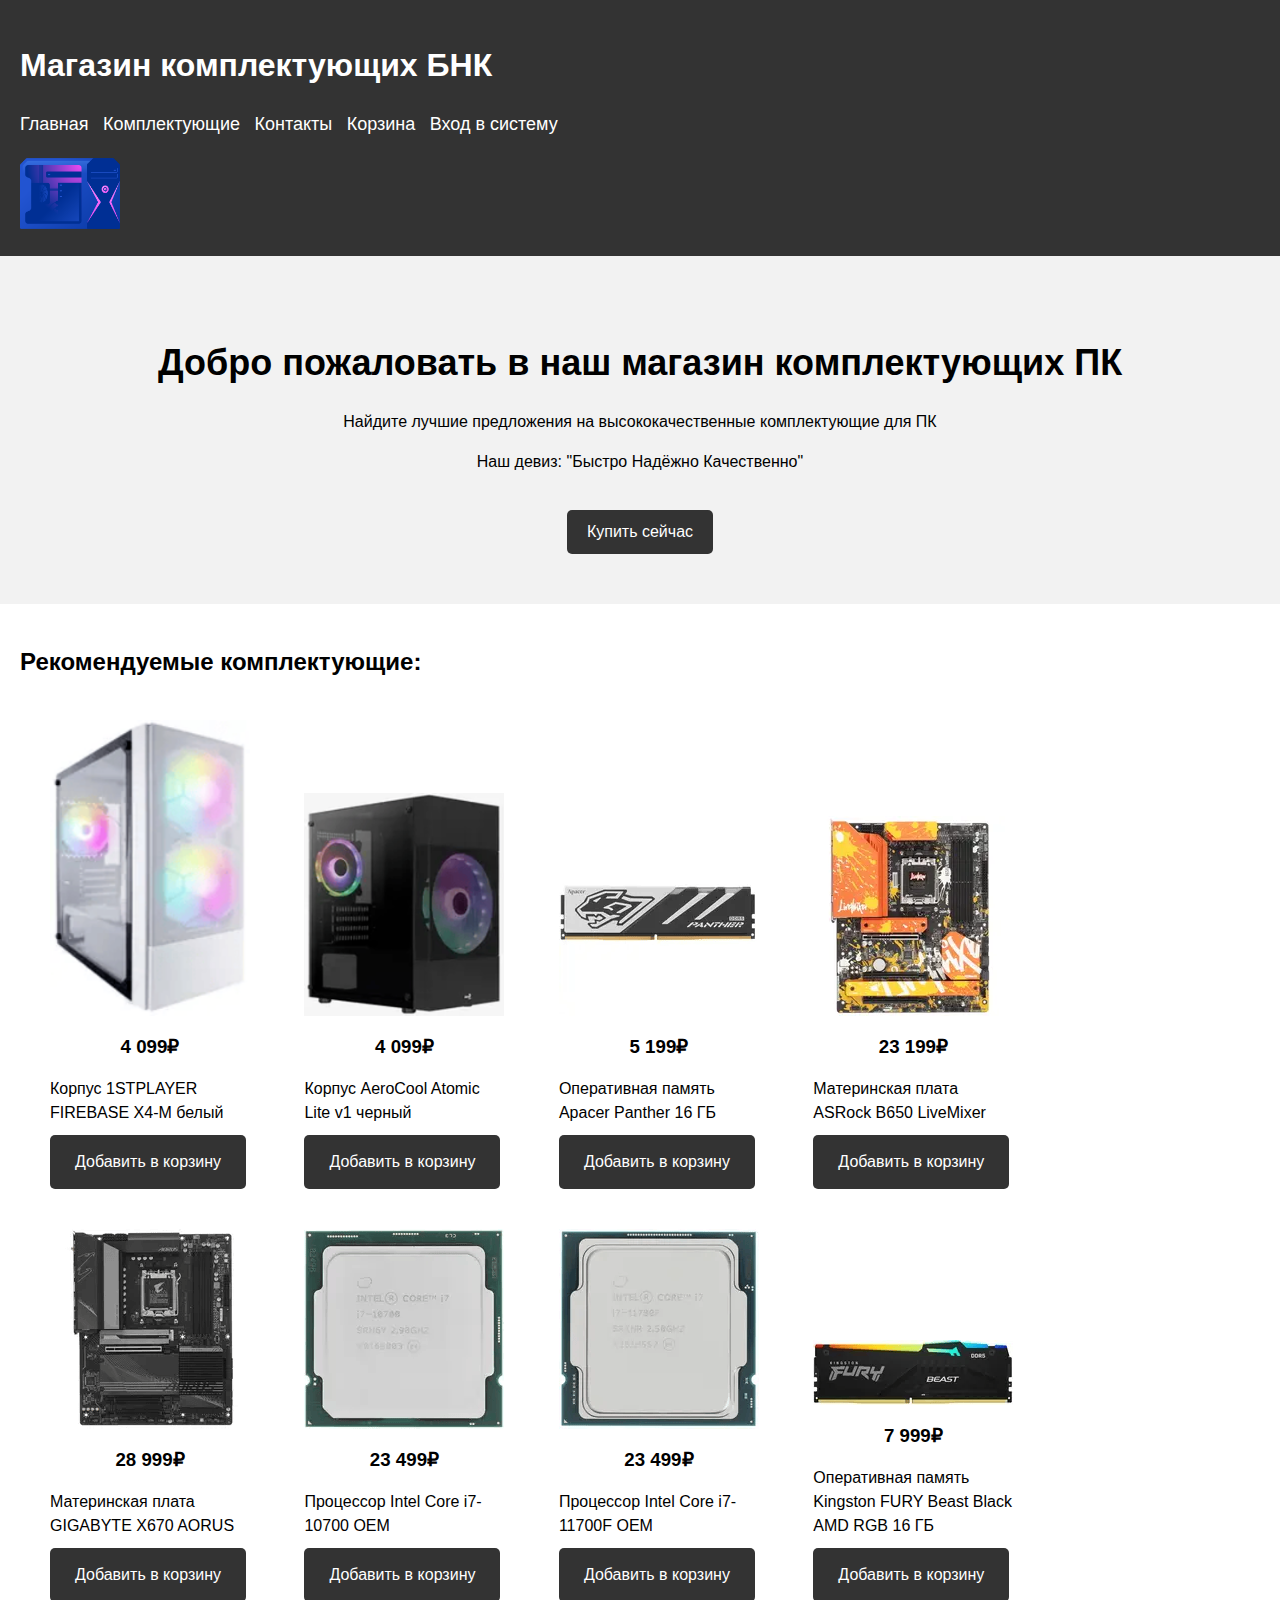
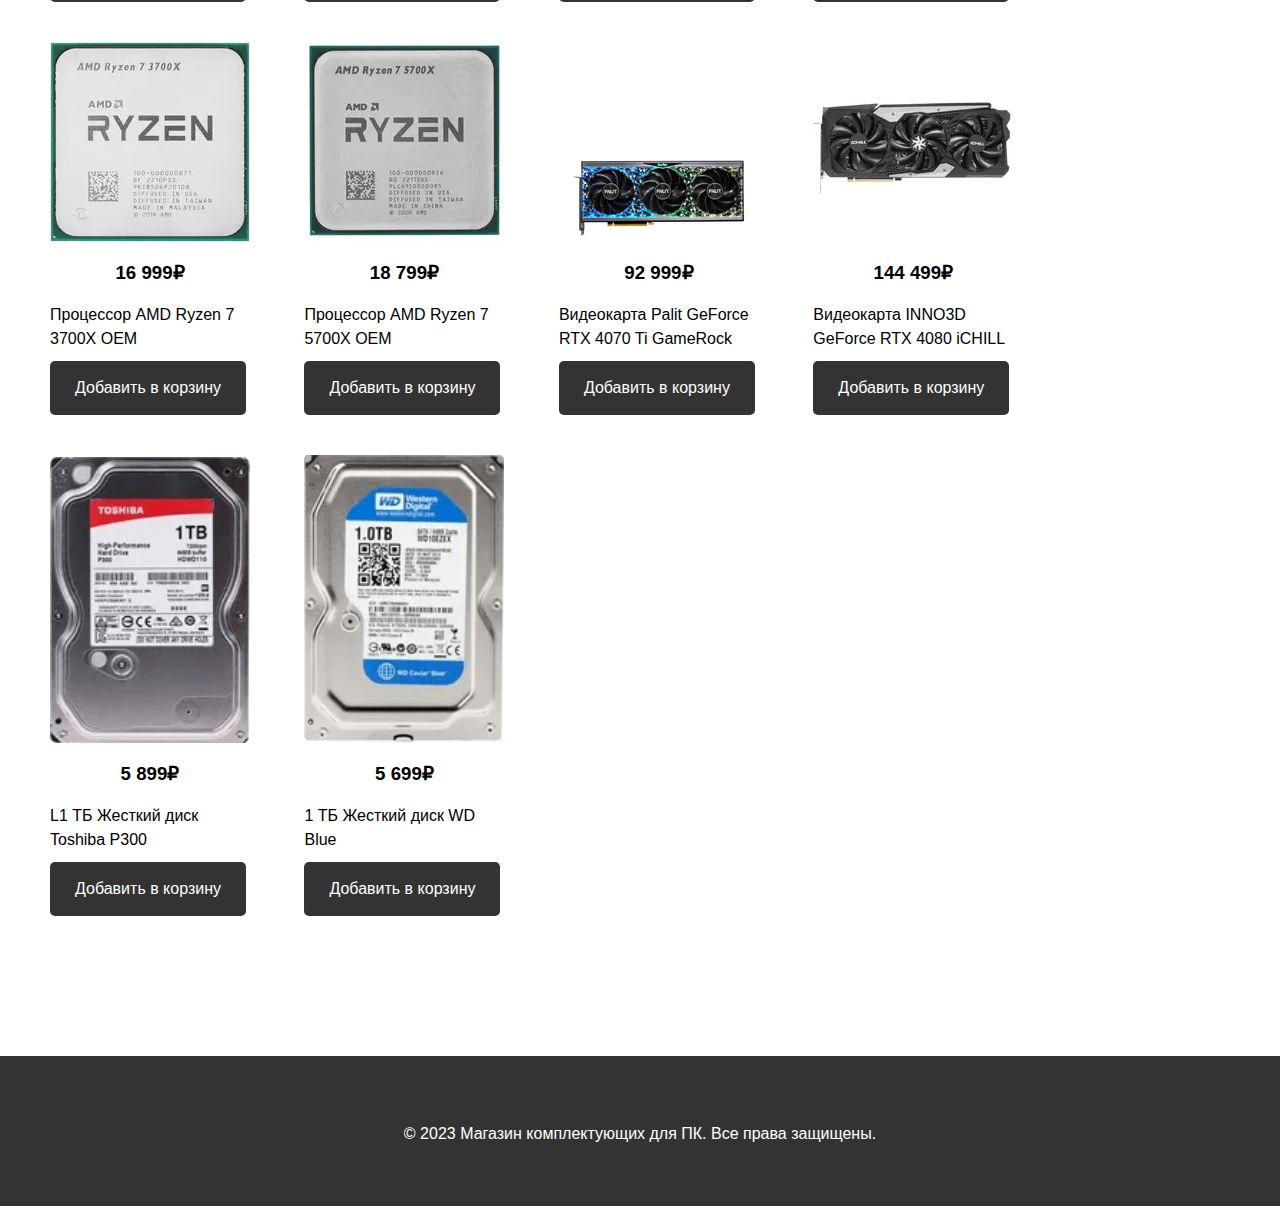
<file: index.html>
<!DOCTYPE html>
<html lang="en">
<head>
  <title>Магазин комплектующих ПК</title>
  <link rel="stylesheet" type="text/css" href="index.css">
  <meta name="viewport" content="width=device-width, initial-scale=1.0">
</head>

<body>
  <header>
    <h1>Магазин комплектующих БНК</h1>
    <nav>
      <ul>
        <li><a href="home.html">Главная</a></li>
        <li><a href="components.html">Комплектующие</a></li>
        <li><a href="contact.html">Контакты</a></li>
        <li><a href="basket.html">Корзина</a></li>
        <li><a href="login.html">Вход в систему</a></li>
      </ul>
    </nav>
    <nav>
      <img class="logo" src="img/Logo.png" width="100">
    </nav>
  </header>

  <section class="banner">
    <h2>Добро пожаловать в наш магазин комплектующих ПК</h2>
    <p>Найдите лучшие предложения на высококачественные комплектующие для ПК</p>
    <p>Наш девиз: "Быстро Надёжно Качественно"</p>
    <a href="components.html" class="cta-button">Купить сейчас</a>
  </section>

  <section class="product-list">
    <h2>Рекомендуемые комплектующие:</h2>
    <div class="product">
      <img src="img_2/1STPLAYER_FIREBASE_X4-M.png" alt="1STPLAYER_FIREBASE_X4-M">
      <h3>4 099&#8381;</h3>
      <p>Корпус 1STPLAYER FIREBASE X4-M белый</p>
      <a href="#" class="product-button">Добавить в корзину</a>
    </div>
    <div class="product">
      <img src="img_2/AeroCool_Atomic_lite_v1.png" alt="AeroCool_Atomic_lite_v1">
      <h3>4 099&#8381;</h3>
      <p>Корпус AeroCool Atomic Lite v1 черный</p>
      <a href="#" class="product-button">Добавить в корзину</a>
    </div>
    <div class="product">
        <img src="img_2/Apacer_Pather.png" alt="Apacer_Pather">
        <h3>5 199&#8381;</h3>
        <p>Оперативная память Apacer Panther 16 ГБ</p>
        <a href="#" class="product-button">Добавить в корзину</a>
      </div>
      <div class="product">
        <img src="img_2/ASRock_B650_LiveMixer.png" alt="ASRock_B650_LiveMixer">
        <h3>23 199&#8381;</h3>
        <p>Материнская плата ASRock B650 LiveMixer</p>
        <a href="#" class="product-button">Добавить в корзину</a>
      </div>
      <div class="product">
        <img src="img_2/GIGABYTE_X670_AORUS_ELITE_AX.png" alt="GIGABYTE_X670_AORUS_ELITE_AX">
        <h3>28 999&#8381;</h3>
        <p>Материнская плата GIGABYTE X670 AORUS</p>
        <a href="#" class="product-button">Добавить в корзину</a>
      </div>
      <div class="product">
        <img src="img_2/i7-10700.png" alt="i7-10700">
        <h3>23 499&#8381;</h3>
        <p>Процессор Intel Core i7-10700 OEM </p>
        <a href="#" class="product-button">Добавить в корзину</a>
      </div>
      <div class="product">
        <img src="img_2/i7-11700F.png" alt="i7-11700F">
        <h3>23 499&#8381;</h3>
        <p>Процессор Intel Core i7-11700F OEM </p>
        <a href="#" class="product-button">Добавить в корзину</a>
      </div>
      <div class="product">
        <img src="img_2/Kingston_Fury_Beast_Black_RGB.png" alt="Kingston_Fury_Beast_Black_RGB">
        <h3>7 999&#8381;</h3>
        <p>Оперативная память Kingston FURY Beast Black AMD RGB 16 ГБ </p>
        <a href="#" class="product-button">Добавить в корзину</a>
      </div>
      <div class="product">
        <img src="img_2/R7-3700X.png" alt="R7-3700X">
        <h3>16 999&#8381;</h3>
        <p>Процессор AMD Ryzen 7 3700X OEM </p>
        <a href="#" class="product-button">Добавить в корзину</a>
      </div>
      <div class="product">
        <img src="img_2/R7-5700X.png" alt="R7-5700X">
        <h3>18 799&#8381;</h3>
        <p>Процессор AMD Ryzen 7 5700X OEM </p>
        <a href="#" class="product-button">Добавить в корзину</a>
      </div>
      <div class="product">
        <img src="img_2/Palit_RTX4070TI_GameRock.png" alt="Palit_RTX4070TI_GameRock">
        <h3>92 999&#8381;</h3>
        <p>Видеокарта Palit GeForce RTX 4070 Ti GameRock </p>
        <a href="#" class="product-button">Добавить в корзину</a>
      </div>
      <div class="product">
        <img src="img_2/INNO3D_RTX4080_iCHIKK_X3.png" alt="INNO3D_RTX4080_iCHIKK_X3">
        <h3>144 499&#8381;</h3>
        <p>Видеокарта INNO3D GeForce RTX 4080 iCHILL </p>
        <a href="#" class="product-button">Добавить в корзину</a>
      </div>
      <div class="product">
        <img src="img_2/Toshiba_P300.png" alt="Toshiba_P300">
        <h3>5 899&#8381;</h3>
        <p>L1 ТБ Жесткий диск Toshiba P300 </p>
        <a href="#" class="product-button">Добавить в корзину</a>
      </div>
      <div class="product">
        <img src="img_2/WD_Blue.png" alt="WD_Blue">
        <h3>5 699&#8381;</h3>
        <p>1 ТБ Жесткий диск WD Blue </p>
        <a href="#" class="product-button">Добавить в корзину</a>
      </div>
  </section>

  <footer>
    <p>&copy; 2023 Магазин комплектующих для ПК. Все права защищены.</p>
  </footer>
</body>

</html>
</file>
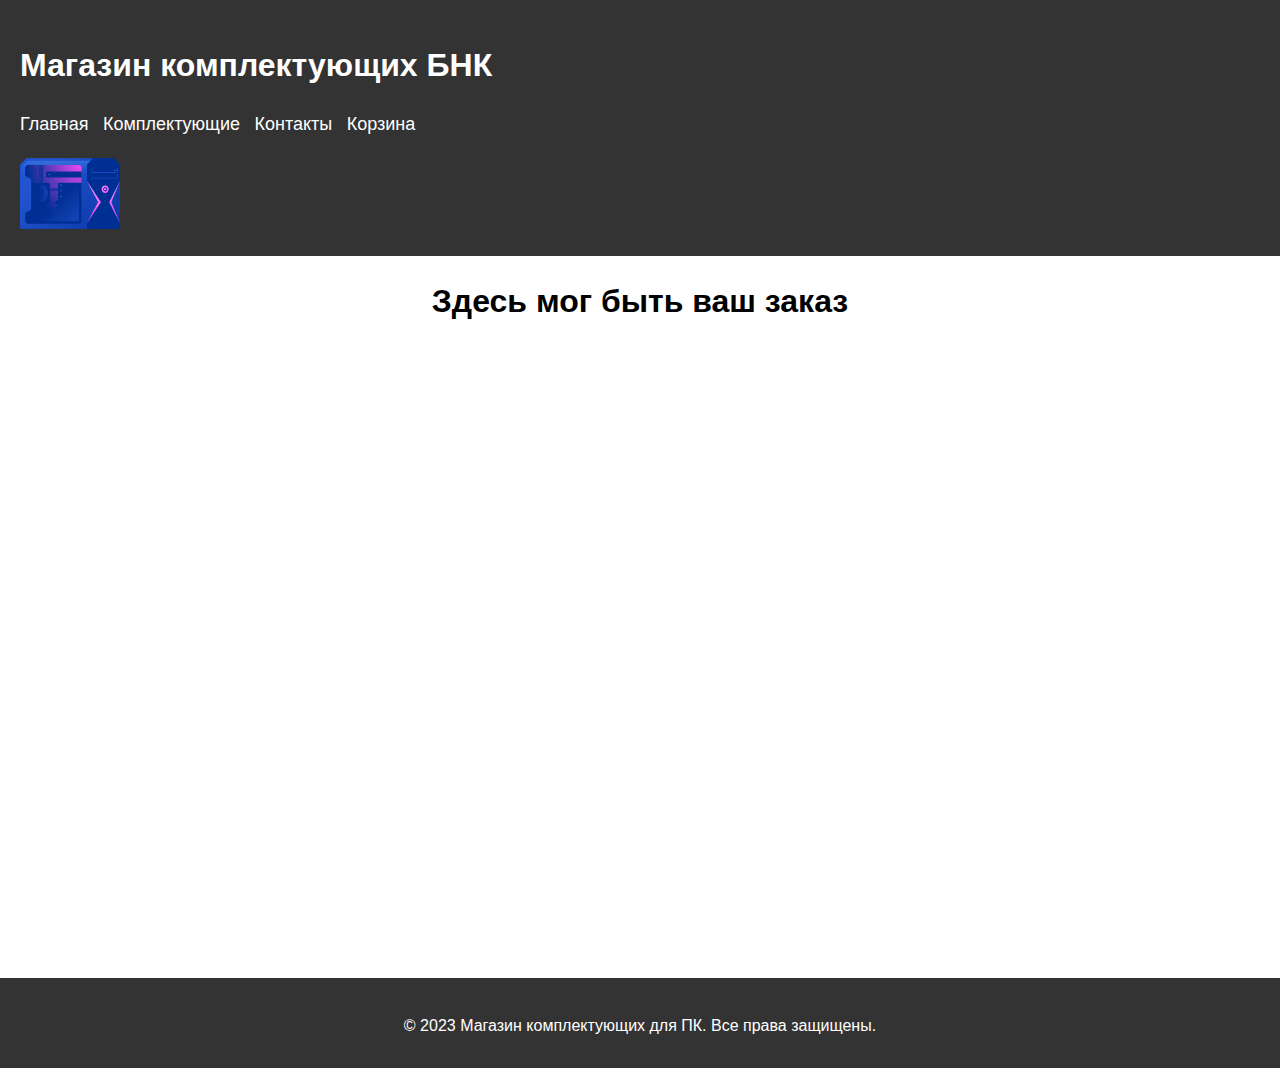
<file: basket.html>
<!DOCTYPE html>
<html lang="en">
<head>
    <meta charset="UTF-8">
    <meta name="viewport" content="width=device-width, initial-scale=1.0">
    <title>Корзина</title>
    <link rel="stylesheet" href="basket.css">
</head>
<body>
    <header>
        <h1>Магазин комплектующих БНК</h1>
        <nav>
          <ul>
            <li><a href="home.html">Главная</a></li>
            <li><a href="components.html">Комплектующие</a></li>
            <li><a href="contact.html">Контакты</a></li>
            <li><a href="basket.html">Корзина</a></li>
          </ul>
        </nav>
        <nav>
          <img class="logo" src="img/Logo.png" width="100">
        </nav>
      </header>

<h1 class="h_1">Здесь мог быть ваш заказ</h1>

      <footer>
        <p>&copy; 2023 Магазин комплектующих для ПК. Все права защищены.</p>
      </footer>
</body>
</html>
</file>
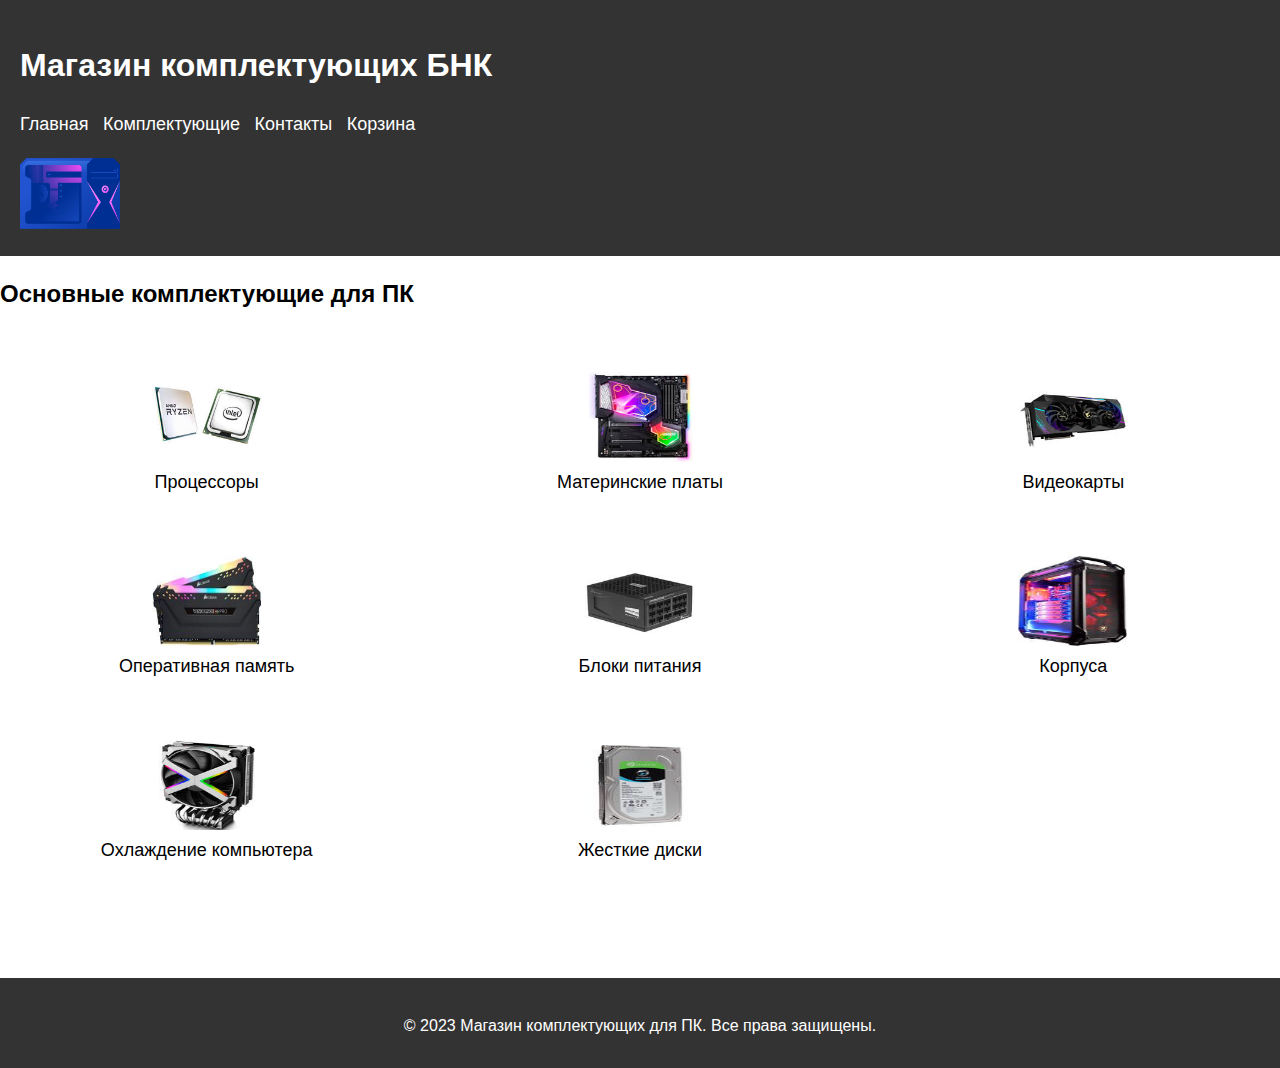
<file: components.html>
<!DOCTYPE html>
<html lang="en">
<head>
    <meta charset="UTF-8">
    <meta name="viewport" content="width=device-width, initial-scale=1.0">
    <title>Комплектующие</title>
    <link rel="stylesheet" href="components.css">
</head>
<body>
    <header>
        <h1>Магазин комплектующих БНК</h1>
        <nav>
          <ul>
            <li><a href="home.html">Главная</a></li>
            <li><a href="components.html">Комплектующие</a></li>
            <li><a href="contact.html">Контакты</a></li>
            <li><a href="basket.html">Корзина</a></li>
          </ul>
        </nav>
        <nav>
          <img class="logo" src="img/Logo.png" width="100">
        </nav>
      </header>
      <h2>Основные комплектующие для ПК</h2>
      <section class="product-list">
        
    <div class="product">
      <img src="img/Processor.jpg" width="110" height="90" alt="Processor">
      <a href="./components/html/processors.html" class="a_1">Процессоры</a>
    </div>

    <div class="product">
        <img src="img/Motherboard.jpg" width="110" height="90" alt="Motherboard">
        <a href="./components/html/motherboard.html" class="a_1">Материнские платы</a>
      </div>

      <div class="product">
        <img src="img/Videocard.jpg" width="110" height="90" alt="Videocard">
        <a href="./components/html/videocard.html" class="a_1">Видеокарты</a>
      </div>

      <div class="product">
        <img src="img/Random_access_memory.jpg" width="110" height="90" alt="RAM">
        <a href="./components/html/RAM.html" class="a_1">Оперативная память</a>
      </div>

      <div class="product">
        <img src="img/Power_unit.jpg" width="110" height="90" alt="Power_unit">
        <a href="./components/html/power_unit.html" class="a_1">Блоки питания</a>
      </div>

      <div class="product">
        <img src="img/Сorpus.jpg" width="110" height="90" alt="Corpus">
        <a href="./components/html/corpus.html" class="a_1">Корпуса</a>
      </div>

      <div class="product">
        <img src="img/Cooler.jpg" width="110" height="90" alt="Cooler">
        <a href="./components/html/cooler.html" class="a_1">Охлаждение компьютера</a>
      </div>

      <div class="product">
        <img src="img/Hard_drive.jpg" width="110" height="90" alt="Hard_drive">
        <a href="./components/html/hardrive.html"  class="a_1">Жесткие диски</a>
      </div>

      </section>
      <footer>
        <p>&copy; 2023 Магазин комплектующих для ПК. Все права защищены.</p>
      </footer>
</body>
</html>
</file>
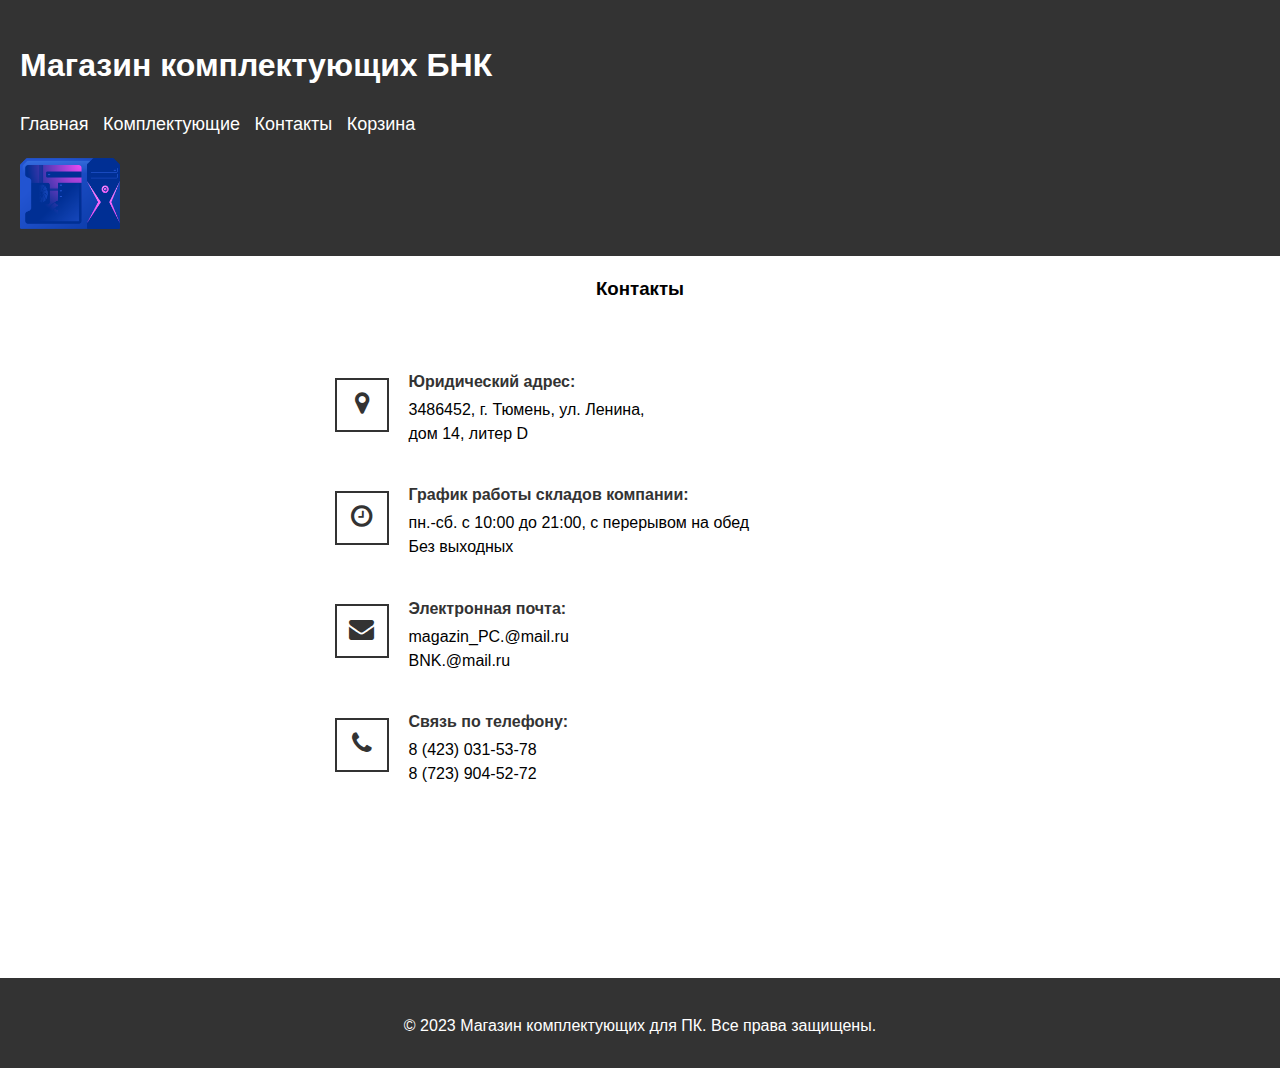
<file: contact.html>
<!DOCTYPE html>
<html lang="en">
<head>
    <meta charset="UTF-8">
    <meta name="viewport" content="width=device-width, initial-scale=1.0">
    <title>Контакты</title>
    <link rel="stylesheet" href="contact.css">
</head>
<body>
    <header>
        <h1>Магазин комплектующих БНК</h1>
        <nav>
          <ul>
            <li><a href="home.html">Главная</a></li>
            <li><a href="components.html">Комплектующие</a></li>
            <li><a href="contact.html">Контакты</a></li>
            <li><a href="basket.html">Корзина</a></li>
          </ul>
          <nav>
            <img class="logo" src="img/Logo.png" width="100">
          </nav>
        </nav>

        </header>

        <h3 style="text-align:center;">Контакты</h3>

<section>
    <div class="nesolestag-enadenud">
      
        <div class="ico-wrap"> <i class="fa fa-map-marker ico-contact"></i>
        </div>
        <div class="meanous-andscoev">
        <h4 class="aio-icon-title">Юридический адрес:</h4>
        <div class="aio-icon-description">
        3486452, г. Тюмень, ул. Ленина,
        <br>дом 14, литер D</div>
        </div>
      
        <span class="kesednsoled"></span>
      
        <div class="ico-wrap"> <i class="fa fa-clock-o ico-contact"></i>
        </div>
        <div class="meanous-andscoev">
        <h4 class="aio-icon-title">График работы складов компании:</h4>
        <div class="aio-icon-description">
        пн.-сб. с 10:00 до 21:00, с перерывом на обед
        <br>Без выходных</div>
        </div>
      
        <span class="kesednsoled"></span>
      
        <div class="ico-wrap">
        <i class="fa fa-envelope ico-contact"></i>
        </div>

        <div class="meanous-andscoev">
        <h4 class="aio-icon-title">Электронная почта:</h4>

        <div class="aio-icon-description">
        magazin_PC.@mail.ru
        <br>BNK.@mail.ru</div>
        </div>
      
        <span class="kesednsoled"></span>
      
        <div class="ico-wrap">
        <i class="fa fa-phone ico-contact"></i>
        </div>

        <div class="meanous-andscoev">
        <h4 class="aio-icon-title">Связь по телефону:</h4>

        <div class="aio-icon-description">
        8 (423) 031-53-78
        <br>8 (723) 904-52-72</div>
        </div>
      
        <span class="kesednsoled"></span>
      </div>
    </section>

        <footer>
            <p>&copy; 2023 Магазин комплектующих для ПК. Все права защищены.</p>
          </footer>
</body>
</html>
</file>
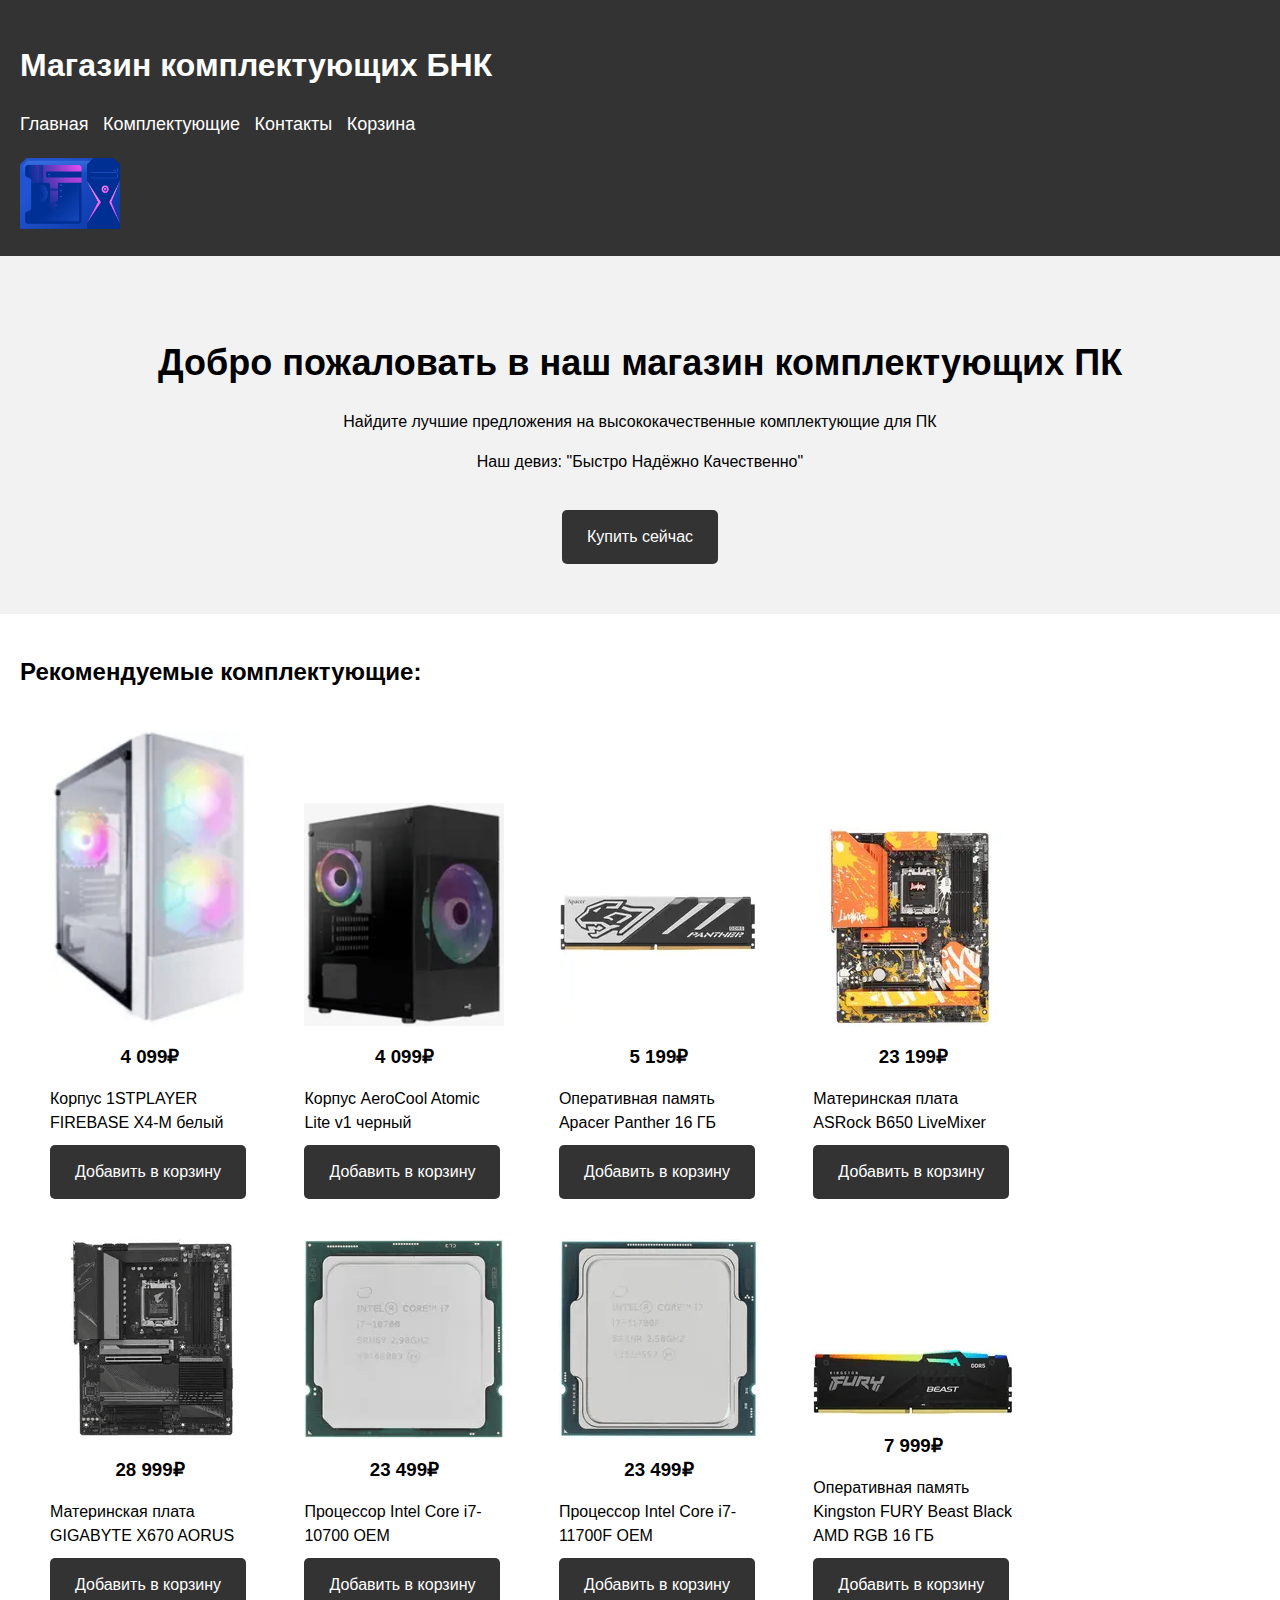
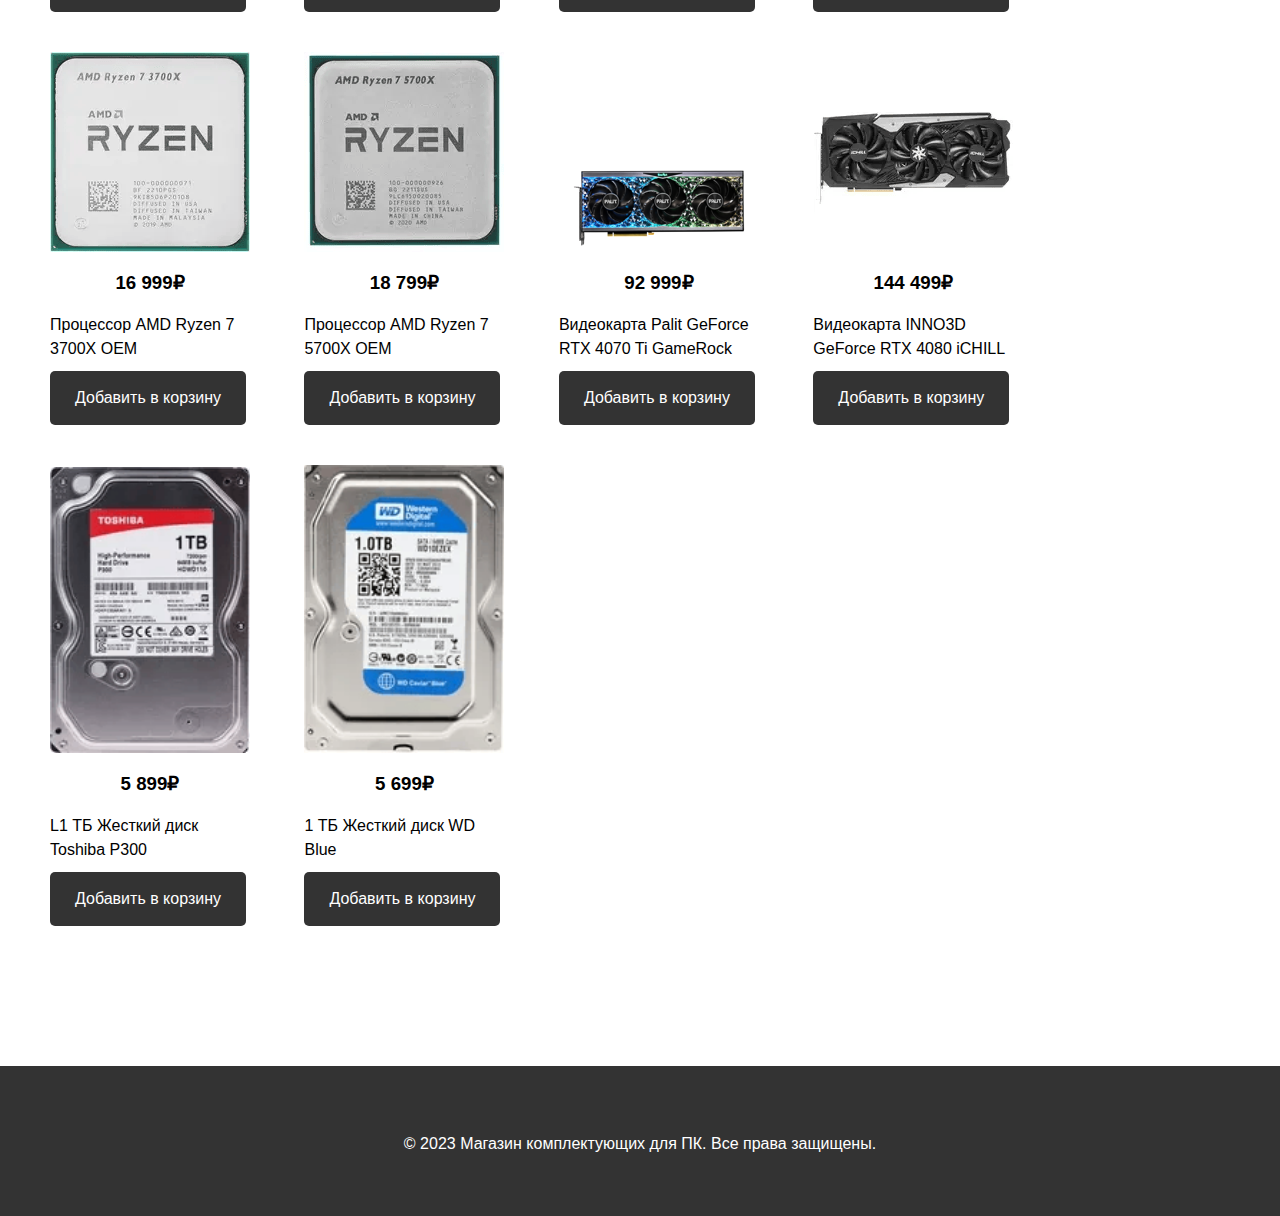
<file: home.html>
<!DOCTYPE html>
<html>

<head>
  <title>Магазин комплектующих ПК</title>
  <link rel="stylesheet" type="text/css" href="home.css">
  <meta name="viewport" content="width=device-width, initial-scale=1.0">
</head>

<body>
  <header>
    <h1>Магазин комплектующих БНК</h1>
    <nav>
      <ul>
        <li><a href="home.html">Главная</a></li>
        <li><a href="components.html">Комплектующие</a></li>
        <li><a href="contact.html">Контакты</a></li>
        <li><a href="basket.html">Корзина</a></li>
      </ul>
    </nav>
    <nav>
      <img class="logo" src="img/Logo.png" width="100">
    </nav>
  </header>

  <section class="banner">
    <h2>Добро пожаловать в наш магазин комплектующих ПК</h2>
    <p>Найдите лучшие предложения на высококачественные комплектующие для ПК</p>
    <p>Наш девиз: "Быстро Надёжно Качественно"</p>
    <a href="components.html" class="cta-button">Купить сейчас</a>
  </section>

  <section class="product-list">
    <h2>Рекомендуемые комплектующие:</h2>
    <div class="product">
      <img src="img_2/1STPLAYER_FIREBASE_X4-M.png" alt="1STPLAYER_FIREBASE_X4-M">
      <h3>4 099&#8381;</h3>
      <p>Корпус 1STPLAYER FIREBASE X4-M белый</p>
      <a href="#" class="product-button">Добавить в корзину</a>
    </div>
    <div class="product">
      <img src="img_2/AeroCool_Atomic_lite_v1.png" alt="AeroCool_Atomic_lite_v1">
      <h3>4 099&#8381;</h3>
      <p>Корпус AeroCool Atomic Lite v1 черный</p>
      <a href="#" class="product-button">Добавить в корзину</a>
    </div>
    <div class="product">
        <img src="img_2/Apacer_Pather.png" alt="Apacer_Pather">
        <h3>5 199&#8381;</h3>
        <p>Оперативная память Apacer Panther 16 ГБ</p>
        <a href="#" class="product-button">Добавить в корзину</a>
      </div>
      <div class="product">
        <img src="img_2/ASRock_B650_LiveMixer.png" alt="ASRock_B650_LiveMixer">
        <h3>23 199&#8381;</h3>
        <p>Материнская плата ASRock B650 LiveMixer</p>
        <a href="#" class="product-button">Добавить в корзину</a>
      </div>
      <div class="product">
        <img src="img_2/GIGABYTE_X670_AORUS_ELITE_AX.png" alt="GIGABYTE_X670_AORUS_ELITE_AX">
        <h3>28 999&#8381;</h3>
        <p>Материнская плата GIGABYTE X670 AORUS</p>
        <a href="#" class="product-button">Добавить в корзину</a>
      </div>
      <div class="product">
        <img src="img_2/i7-10700.png" alt="i7-10700">
        <h3>23 499&#8381;</h3>
        <p>Процессор Intel Core i7-10700 OEM </p>
        <a href="#" class="product-button">Добавить в корзину</a>
      </div>
      <div class="product">
        <img src="img_2/i7-11700F.png" alt="i7-11700F">
        <h3>23 499&#8381;</h3>
        <p>Процессор Intel Core i7-11700F OEM </p>
        <a href="#" class="product-button">Добавить в корзину</a>
      </div>
      <div class="product">
        <img src="img_2/Kingston_Fury_Beast_Black_RGB.png" alt="Kingston_Fury_Beast_Black_RGB">
        <h3>7 999&#8381;</h3>
        <p>Оперативная память Kingston FURY Beast Black AMD RGB 16 ГБ </p>
        <a href="#" class="product-button">Добавить в корзину</a>
      </div>
      <div class="product">
        <img src="img_2/R7-3700X.png" alt="R7-3700X">
        <h3>16 999&#8381;</h3>
        <p>Процессор AMD Ryzen 7 3700X OEM </p>
        <a href="#" class="product-button">Добавить в корзину</a>
      </div>
      <div class="product">
        <img src="img_2/R7-5700X.png" alt="R7-5700X">
        <h3>18 799&#8381;</h3>
        <p>Процессор AMD Ryzen 7 5700X OEM </p>
        <a href="#" class="product-button">Добавить в корзину</a>
      </div>
      <div class="product">
        <img src="img_2/Palit_RTX4070TI_GameRock.png" alt="Palit_RTX4070TI_GameRock">
        <h3>92 999&#8381;</h3>
        <p>Видеокарта Palit GeForce RTX 4070 Ti GameRock </p>
        <a href="#" class="product-button">Добавить в корзину</a>
      </div>
      <div class="product">
        <img src="img_2/INNO3D_RTX4080_iCHIKK_X3.png" alt="INNO3D_RTX4080_iCHIKK_X3">
        <h3>144 499&#8381;</h3>
        <p>Видеокарта INNO3D GeForce RTX 4080 iCHILL </p>
        <a href="#" class="product-button">Добавить в корзину</a>
      </div>
      <div class="product">
        <img src="img_2/Toshiba_P300.png" alt="Toshiba_P300">
        <h3>5 899&#8381;</h3>
        <p>L1 ТБ Жесткий диск Toshiba P300 </p>
        <a href="#" class="product-button">Добавить в корзину</a>
      </div>
      <div class="product">
        <img src="img_2/WD_Blue.png" alt="WD_Blue">
        <h3>5 699&#8381;</h3>
        <p>1 ТБ Жесткий диск WD Blue </p>
        <a href="#" class="product-button">Добавить в корзину</a>
      </div>
  </section>

  <footer>
    <p>&copy; 2023 Магазин комплектующих для ПК. Все права защищены.</p>
  </footer>
</body>
</html>
</file>
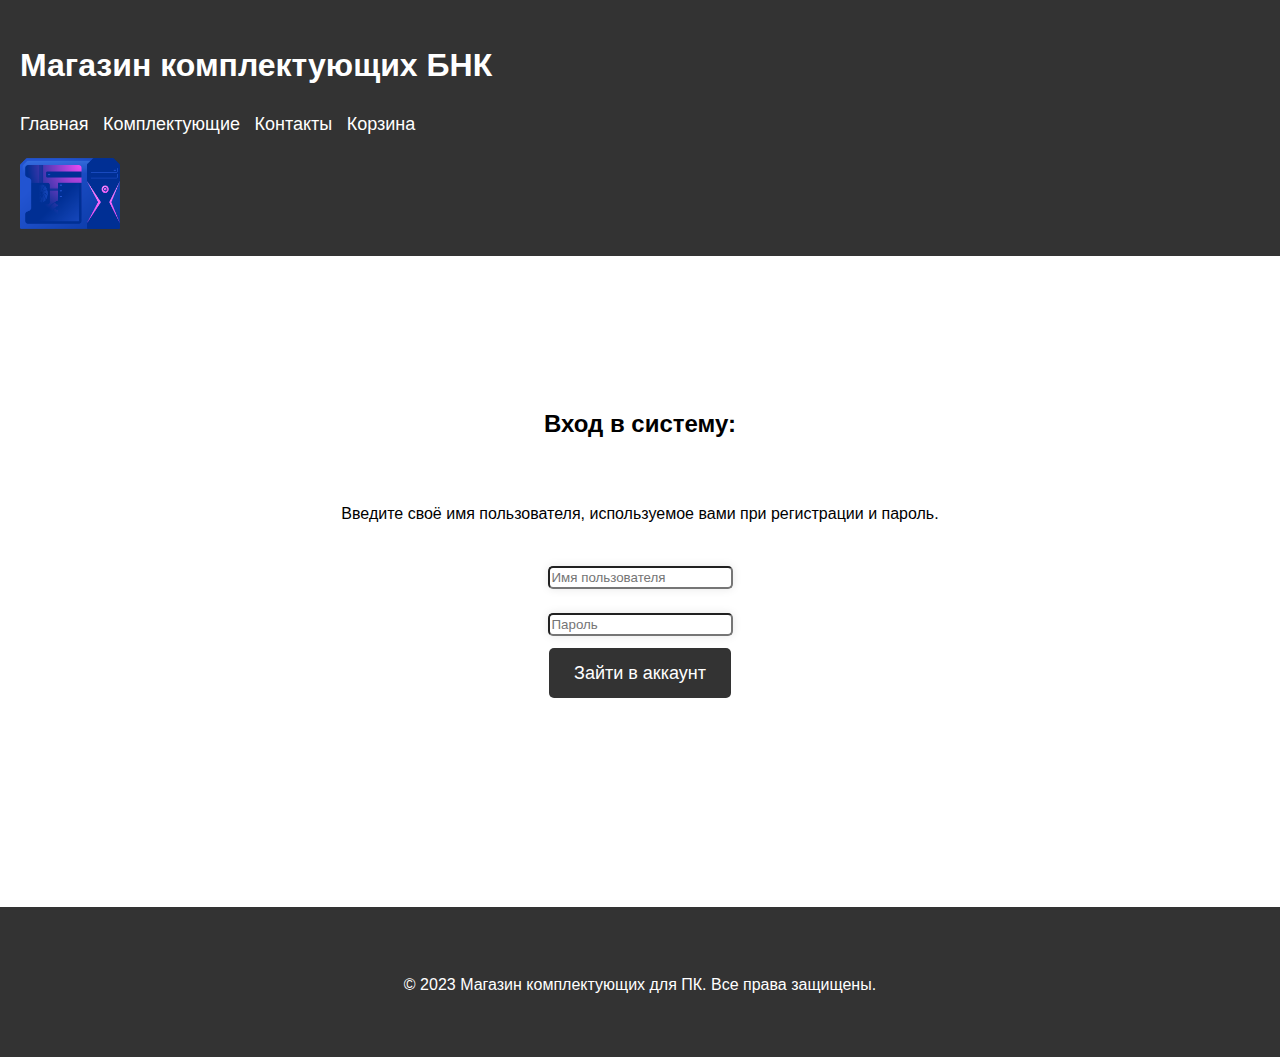
<file: login.html>
<!DOCTYPE html>
<html lang="en">
<head>
    <meta charset="UTF-8">
    <meta name="viewport" content="width=device-width, initial-scale=1.0">
    <title>Регистрация</title>
    <link rel="stylesheet" href="login.css">
</head>
<body>
        <header>
          <h1>Магазин комплектующих БНК</h1>
          <nav>
            <ul>
              <li><a href="home.html">Главная</a></li>
              <li><a href="components.html">Комплектующие</a></li>
              <li><a href="contact.html">Контакты</a></li>
              <li><a href="basket.html">Корзина</a></li>
            </ul>
          </nav>
        <nav>
          <img class="logo" src="img/Logo.png" width="100">
        </nav>
        </header>
        <main>
            <div class ="upper">
              <h2>Вход в систему:</h2>
              <br>
              <p>Введите своё имя пользователя, используемое вами при регистрации и пароль.</p>
            </div>
            <form>
                <br>
                <input class="login" type="text" placeholder="Имя пользователя" required>
                <br>
                <input class="passw" type="password" placeholder="Пароль" required>
                <br>
                <nav class="but">
                    <ul>
                  <li class="neww"><a href="home.html" class="button">Зайти в аккаунт</a></li>
                    </ul>
                 </nav>
              </form>
            </div>
        
              </main>
        <footer>
            <p>&copy; 2023 Магазин комплектующих для ПК. Все права защищены.</p>
        </footer>
</body>
</html>
</file>
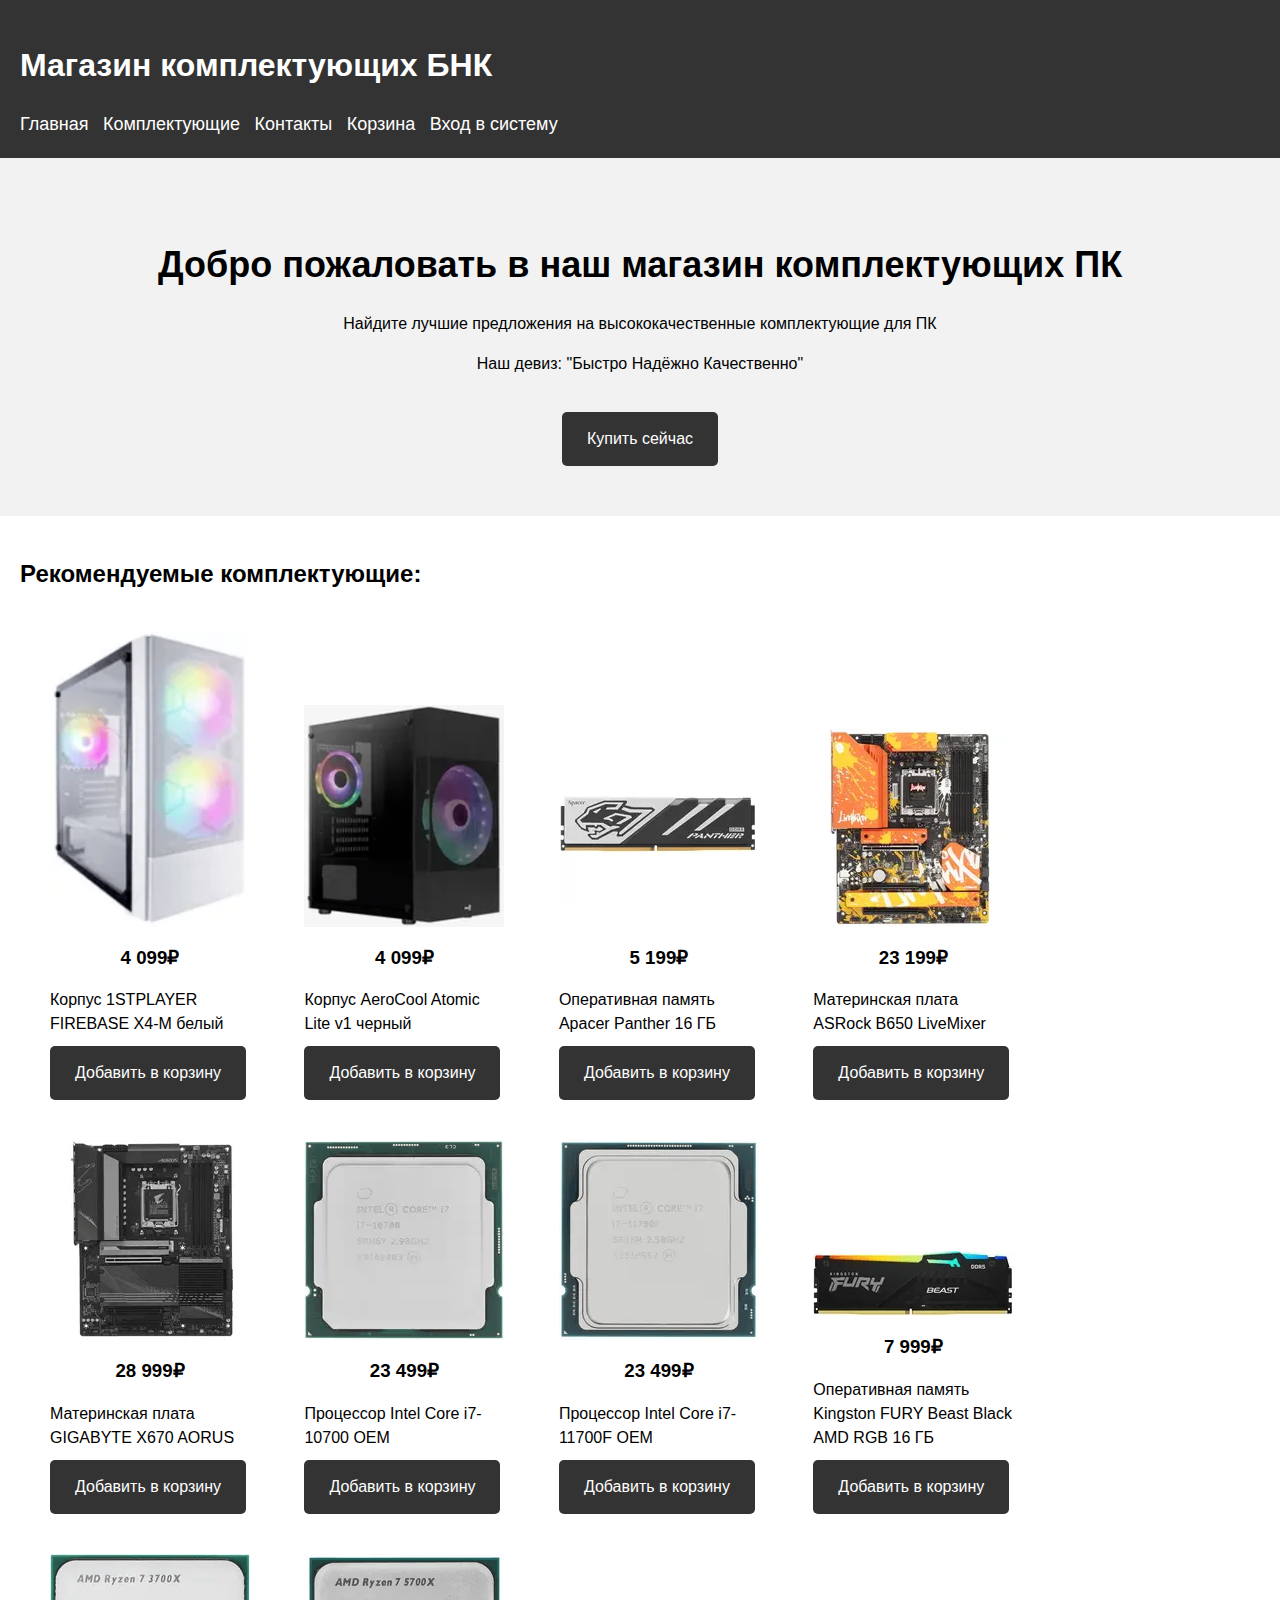
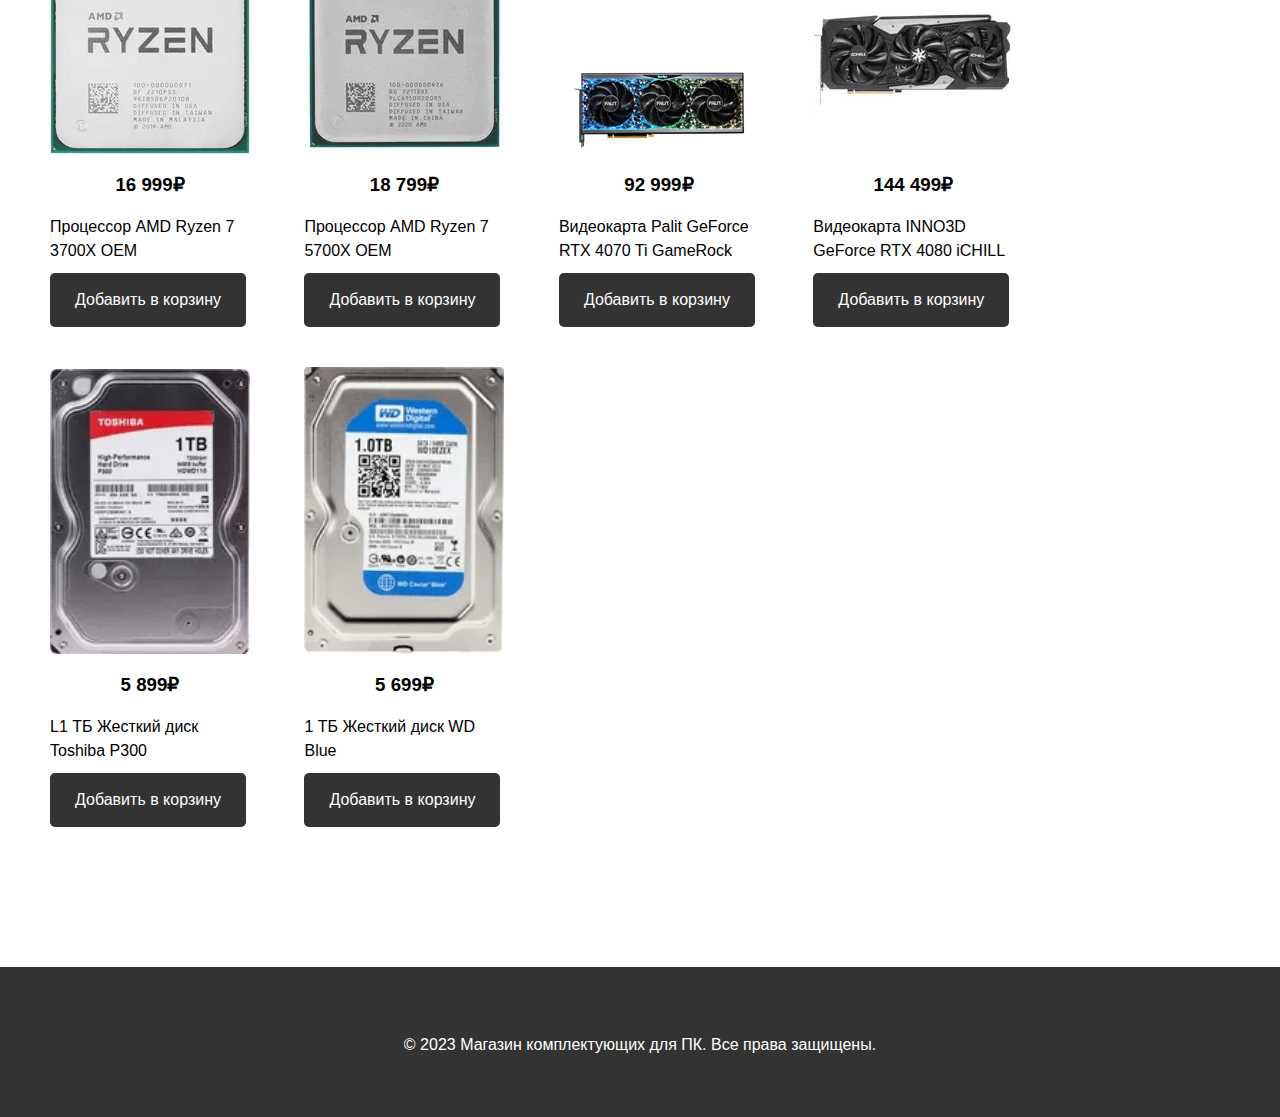
<file: main.html>
<!DOCTYPE html>
<html lang="en">
<head>
  <title>Магазин комплектующих ПК</title>
  <link rel="stylesheet" type="text/css" href="home.css">
  <meta name="viewport" content="width=device-width, initial-scale=1.0">
</head>

<body>
  <header>
    <h1>Магазин комплектующих БНК</h1>
    <nav>
      <ul>
        <li><a href="home.html">Главная</a></li>
        <li><a href="components.html">Комплектующие</a></li>
        <li><a href="contact.html">Контакты</a></li>
        <li><a href="basket.html">Корзина</a></li>
        <li><a href="login.html">Вход в систему</a></li>
      </ul>
    </nav>
  </header>

  <section class="banner">
    <h2>Добро пожаловать в наш магазин комплектующих ПК</h2>
    <p>Найдите лучшие предложения на высококачественные комплектующие для ПК</p>
    <p>Наш девиз: "Быстро Надёжно Качественно"</p>
    <a href="components.html" class="cta-button">Купить сейчас</a>
  </section>

  <section class="product-list">
    <h2>Рекомендуемые комплектующие:</h2>
    <div class="product">
      <img src="img_2/1STPLAYER_FIREBASE_X4-M.png" alt="1STPLAYER_FIREBASE_X4-M">
      <h3>4 099&#8381;</h3>
      <p>Корпус 1STPLAYER FIREBASE X4-M белый</p>
      <a href="#" class="product-button">Добавить в корзину</a>
    </div>
    <div class="product">
      <img src="img_2/AeroCool_Atomic_lite_v1.png" alt="AeroCool_Atomic_lite_v1">
      <h3>4 099&#8381;</h3>
      <p>Корпус AeroCool Atomic Lite v1 черный</p>
      <a href="#" class="product-button">Добавить в корзину</a>
    </div>
    <div class="product">
        <img src="img_2/Apacer_Pather.png" alt="Apacer_Pather">
        <h3>5 199&#8381;</h3>
        <p>Оперативная память Apacer Panther 16 ГБ</p>
        <a href="#" class="product-button">Добавить в корзину</a>
      </div>
      <div class="product">
        <img src="img_2/ASRock_B650_LiveMixer.png" alt="ASRock_B650_LiveMixer">
        <h3>23 199&#8381;</h3>
        <p>Материнская плата ASRock B650 LiveMixer</p>
        <a href="#" class="product-button">Добавить в корзину</a>
      </div>
      <div class="product">
        <img src="img_2/GIGABYTE_X670_AORUS_ELITE_AX.png" alt="GIGABYTE_X670_AORUS_ELITE_AX">
        <h3>28 999&#8381;</h3>
        <p>Материнская плата GIGABYTE X670 AORUS</p>
        <a href="#" class="product-button">Добавить в корзину</a>
      </div>
      <div class="product">
        <img src="img_2/i7-10700.png" alt="i7-10700">
        <h3>23 499&#8381;</h3>
        <p>Процессор Intel Core i7-10700 OEM </p>
        <a href="#" class="product-button">Добавить в корзину</a>
      </div>
      <div class="product">
        <img src="img_2/i7-11700F.png" alt="i7-11700F">
        <h3>23 499&#8381;</h3>
        <p>Процессор Intel Core i7-11700F OEM </p>
        <a href="#" class="product-button">Добавить в корзину</a>
      </div>
      <div class="product">
        <img src="img_2/Kingston_Fury_Beast_Black_RGB.png" alt="Kingston_Fury_Beast_Black_RGB">
        <h3>7 999&#8381;</h3>
        <p>Оперативная память Kingston FURY Beast Black AMD RGB 16 ГБ </p>
        <a href="#" class="product-button">Добавить в корзину</a>
      </div>
      <div class="product">
        <img src="img_2/R7-3700X.png" alt="R7-3700X">
        <h3>16 999&#8381;</h3>
        <p>Процессор AMD Ryzen 7 3700X OEM </p>
        <a href="#" class="product-button">Добавить в корзину</a>
      </div>
      <div class="product">
        <img src="img_2/R7-5700X.png" alt="R7-5700X">
        <h3>18 799&#8381;</h3>
        <p>Процессор AMD Ryzen 7 5700X OEM </p>
        <a href="#" class="product-button">Добавить в корзину</a>
      </div>
      <div class="product">
        <img src="img_2/Palit_RTX4070TI_GameRock.png" alt="Palit_RTX4070TI_GameRock">
        <h3>92 999&#8381;</h3>
        <p>Видеокарта Palit GeForce RTX 4070 Ti GameRock </p>
        <a href="#" class="product-button">Добавить в корзину</a>
      </div>
      <div class="product">
        <img src="img_2/INNO3D_RTX4080_iCHIKK_X3.png" alt="INNO3D_RTX4080_iCHIKK_X3">
        <h3>144 499&#8381;</h3>
        <p>Видеокарта INNO3D GeForce RTX 4080 iCHILL </p>
        <a href="#" class="product-button">Добавить в корзину</a>
      </div>
      <div class="product">
        <img src="img_2/Toshiba_P300.png" alt="Toshiba_P300">
        <h3>5 899&#8381;</h3>
        <p>L1 ТБ Жесткий диск Toshiba P300 </p>
        <a href="#" class="product-button">Добавить в корзину</a>
      </div>
      <div class="product">
        <img src="img_2/WD_Blue.png" alt="WD_Blue">
        <h3>5 699&#8381;</h3>
        <p>1 ТБ Жесткий диск WD Blue </p>
        <a href="#" class="product-button">Добавить в корзину</a>
      </div>
  </section>

  <footer>
    <p>&copy; 2023 Магазин комплектующих для ПК. Все права защищены.</p>
  </footer>
</body>

</html>
</file>
<file: index.css>
html{
    height: 100%;
    overflow: auto;
  }
  
  body {
    height: 100%;
    margin: 0;
    padding: 0;
    font-family: Arial, sans-serif;
    line-height: 1.5;
  }
    
    header {
      background: #333;
      padding: 20px;
      color: #fff;
    }
    
    nav ul {
      list-style: none;
      margin: 0;
      padding: 0;
    }
    
    nav li {
      display: inline;
      margin-right: 10px;
    }
    
    nav a {
      text-decoration: none;
      color: #fff;
      font-size: 18px;
    }
    
    .banner {
      text-align: center;
      padding: 50px 0;
      background: #f2f2f2;
    }
    
    .banner h2 {
      font-size: 36px;
      margin-bottom: 20px;
    }
    
    .cta-button {
      display: inline-block;
      background: #333;
      color: #fff;
      padding: 10px 20px;
      text-decoration: none;
      border-radius: 5px;
      margin-top: 20px;
    }
    
    .product-list {
      padding: 20px;
    }
    
    .product {
      display: inline-block;
      width: 200px;
      margin: 20px;
      margin-left: 30px;
    }
    
    .product img {
      width: 100%;
    }
    
    .product h3 {
      margin: 10px 0;
    }
    
    .product p {
      margin-bottom: 10px;
    }
    
    .product-button {
      display: inline-block;
      background: #333;
      color: #fff;
      padding: 5px 10px;
      text-decoration: none;
      border-radius: 5px;
      padding: 15px 25px;
      transition: all 0.8s ease 0s;
    }
    
    .product-button:hover {
      background-color: #777777;
     }

   h3{
    text-align: center;
   }
  
    footer {
      background: #333;
      padding: 50px;
      color: #fff;
      text-align: center;
      margin-top: 100px;
      height: 50px;
      clear: both;
    }
    
    .logo{
      margin-top: 20px;
     }
</file>
<file: basket.css>
html{
    height: 100%;
    overflow: auto;
}

  body {
    height: 100%;
    margin: 0;
    padding: 0;
    font-family: Arial, sans-serif;
    line-height: 1.5;
  }

  header {
    background: #333;
    padding: 20px;
    color: #fff;
  }

  nav ul {
    list-style: none;
    margin: 0;
    padding: 0;
  }
  
  nav li {
    display: inline;
    margin-right: 10px;
  }
  
  nav a {
    text-decoration: none;
    color: #fff;
    font-size: 18px;
  }

  .h_1{
    text-align: center;
  }

  footer {
    background: #333;
    padding: 20px;
    color: #fff;
    text-align: center;
    margin-top: 653px;
    height: 50px;
    clear: both;
  }

  .logo{
    margin-top: 20px;
   }
</file>
<file: components.css>
html{
    height: 100%;
    overflow: auto;
}

  body {
    height: 100%;
    margin: 0;
    padding: 0;
    font-family: Arial, sans-serif;
    line-height: 1.5;
  }

  header {
    background: #333;
    padding: 20px;
    color: #fff;
  }

  nav ul {
    list-style: none;
    margin: 0;
    padding: 0;
  }
  
  nav li {
    display: inline;
    margin-right: 10px;
  }
  
  nav a {
    text-decoration: none;
    color: #fff;
    font-size: 18px;
  }
  a{
    text-decoration: none;
    color: #000000;
    font-size: 18px;
  }
  .product{
   margin-top: 20px;
   display:inline-block;
   text-align: center;
   margin: 20px;
   
  }
  .a_1{
    display: block;
  }
  
  .product-list{
    display: grid;
    grid-template-columns: repeat(3, 1fr);
    gap: 20px;
    margin-top: 40px;
  }
  footer {
    background: #333;
    padding: 20px;
    color: #fff;
    text-align: center;
    margin-top: 94px;
    height: 50px;
    clear: both;
  }

  .logo{
    margin-top: 20px;
   }
</file>
<file: home.css>
html{
  height: 100%;
  overflow: auto;
}

body {
  height: 100%;
  margin: 0;
  padding: 0;
  font-family: Arial, sans-serif;
  line-height: 1.5;
}
  
  header {
    background: #333;
    padding: 20px;
    color: #fff;
  }
  
  nav ul {
    list-style: none;
    margin: 0;
    padding: 0;
  }
  
  nav li {
    display: inline;
    margin-right: 10px;
  }
  
  nav a {
    text-decoration: none;
    color: #fff;
    font-size: 18px;
  }
  
  .banner {
    text-align: center;
    padding: 50px 0;
    background: #f2f2f2;
  }
  
  .banner h2 {
    font-size: 36px;
    margin-bottom: 20px;
  }
  
  .cta-button {
    display: inline-block;
    background: #333;
    color: #fff;
    padding: 10px 20px;
    text-decoration: none;
    border-radius: 5px;
    margin-top: 20px;
    padding: 15px 25px;
    transition: all 0.8s ease 0s;
  }
  .cta-button:hover {
    background-color: #777777;
   }
  
  .product-list {
    padding: 20px;
  }
  
  .product {
    display: inline-block;
    width: 200px;
    margin: 20px;
    margin-left: 30px;
  }
  
  .product img {
    width: 100%;
  }
  
  .product h3 {
    margin: 10px 0;
  }
  
  .product p {
    margin-bottom: 10px;
  }
  
  .product-button {
    display: inline-block;
    background: #333;
    color: #fff;
    padding: 5px 10px;
    text-decoration: none;
    border-radius: 5px;
    padding: 15px 25px;
    transition: all 0.8s ease 0s;
  }
  
  .product-button:hover {
    background-color: #777777;
   }
  
 h3{
  text-align: center;
 }

  footer {
    background: #333;
    padding: 50px;
    color: #fff;
    text-align: center;
    margin-top: 100px;
    height: 50px;
    clear: both;
  }
  
  .logo{
    margin-top: 20px;
   }
</file>
<file: login.css>
html{
    height: 100%;
    overflow: auto;
  }
  
  body {
    height: 100%;
    margin: 0;
    padding: 0;
    font-family: Arial, sans-serif;
    line-height: 1.5;
  }
    
    header {
      background: #333;
      padding: 20px;
      color: #fff;
    }
    
    nav ul {
      list-style: none;
      margin: 0;
      padding: 0;
    }
    
    nav li {
      display: inline;
      margin-right: 10px;
    }
    
    nav a {
      text-decoration: none;
      color: #fff;
      font-size: 18px;
    }

    .login {
        max-width: 400px;
        margin: 0 auto;
        padding: 2px;
        background-color: #fff;
        border-radius: 5px;
        box-shadow: 0 0 10px rgba(0, 0, 0, 0.1);
        display: flex;
        flex-direction: column;
        align-items: center;
        }
      
        .passw {
          max-width: 400px;
          margin: 0 auto;
          padding: 2px;
          background-color: #fff;
          border-radius: 5px;
          box-shadow: 0 0 10px rgba(0, 0, 0, 0.1);
          display: flex;
          flex-direction: column;
          align-items: center;
          }

          p{
            text-align: center;
            text-wrap: wrap;
          }

          h2{
            margin-top: 150px;
            text-align: center;
          }

          .button {
            display: inline;
            background: #333;
            color: #fff;
            padding: 5px 10px;
            text-decoration: none;
            border-radius: 5px;
            padding: 15px 25px;
            transition: all 0.8s ease 0s;
          }
        
          .button:hover {
            background-color: #777777;
          }
          .but{
            text-align: center;
            margin-left: 10px;
          }
    footer {
        background: #333;
        padding: 50px;
        color: #fff;
        text-align: center;
        margin-top: 220px;
        height: 50px;
        clear: both;
      }
      .logo{
       margin-top: 20px;
      }
</file>
<file: contact.css>
@import url('https://fonts.googleapis.com/css?family=Montserrat:400,600&subset=cyrillic');
@import url('https://maxcdn.bootstrapcdn.com/font-awesome/4.7.0/css/font-awesome.min.css');

html{
    height: 100%;
    overflow: auto;
}

body {
    height: 100%;
    margin: 0;
    padding: 0;
    font-family: Arial, sans-serif;
    line-height: 1.5;
  }


  header {
    background: #333;
    padding: 20px;
    color: #fff;
  }
  
  nav ul {
    list-style: none;
    margin: 0;
    padding: 0;
  }
  
  nav li {
    display: inline;
    margin-right: 10px;
  }
  
  nav a {
    text-decoration: none;
    color: #fff;
    font-size: 18px;
  }

  .nesolestag-enadenud {
  width: 615px;
  margin: 0 auto;
}

.kesednsoled:after,
.kesednsoled:before {
  content: ".";
  display: block;
  overflow: hidden;
  visibility: hidden;
  font-size: 0;
  line-height: 0;
  width: 0;
  height: 0;
  clear: both;
}
.ico-wrap {
    color: #333;
    width: 50px;
    height: 50px;
    margin: 25px 20px 2px 2px;
    display: block;
    text-align: center;
    font-size: 25px;
    border: 2px solid #333;
    float: left;
}
.ico-contact {
  line-height: 1.9 !important;
}
.meanous-andscoev {
  float: left;
  margin-bottom: 20px;
}
.aio-icon-title {
  font-size: 16px;
  color: #333;
  line-height: 1;
  margin-bottom: 8px;
}

@media (max-width: 767px) {
  .meanous-andscoev,
  .ico-wrap {
  float: none;
  text-align: center;
  }
  .ico-wrap {
  margin: 0 auto 15px auto;
  }
}

section{
margin-top: 50px;
}

  footer {
    background: #333;
    padding: 20px;
    color: #fff;
    text-align: center;
    margin-top: 172px;
    height: 50px;
    clear: both;
  }
  
  .logo{
    margin-top: 20px;
   }
</file>
